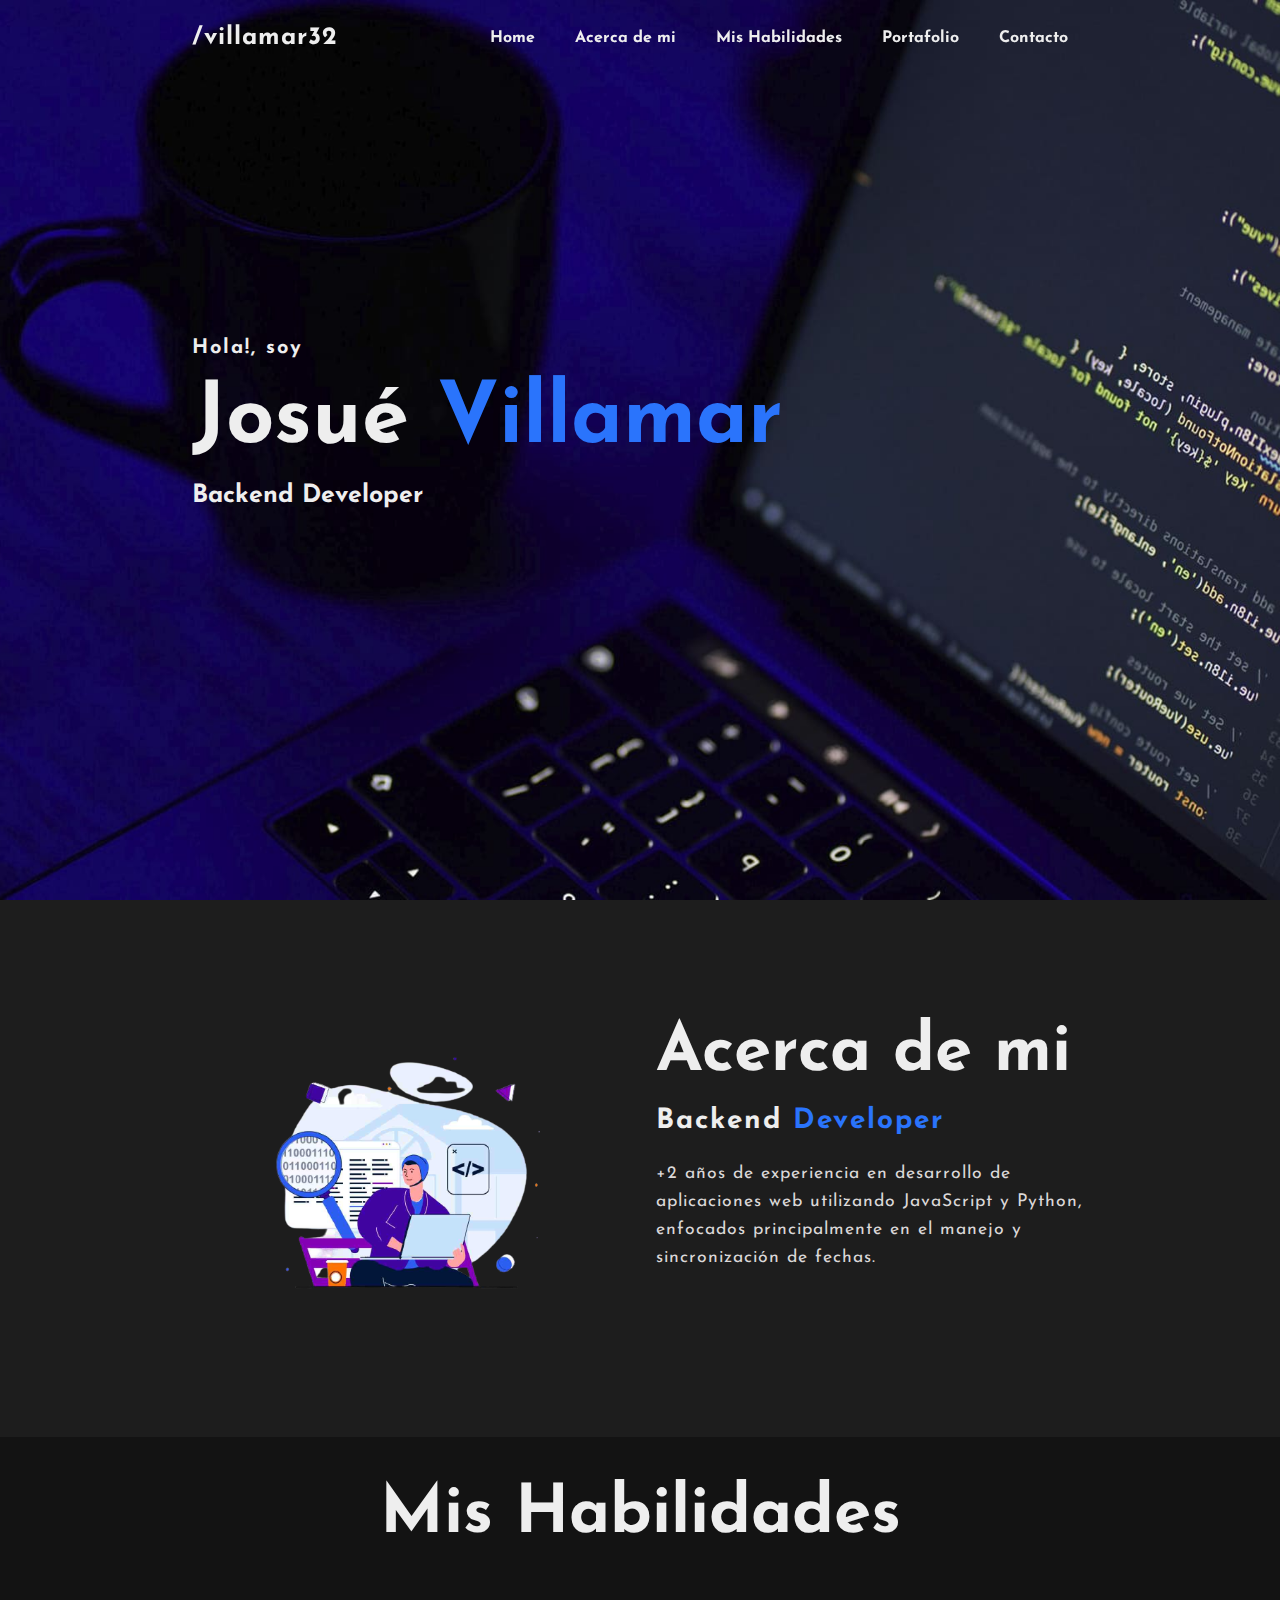
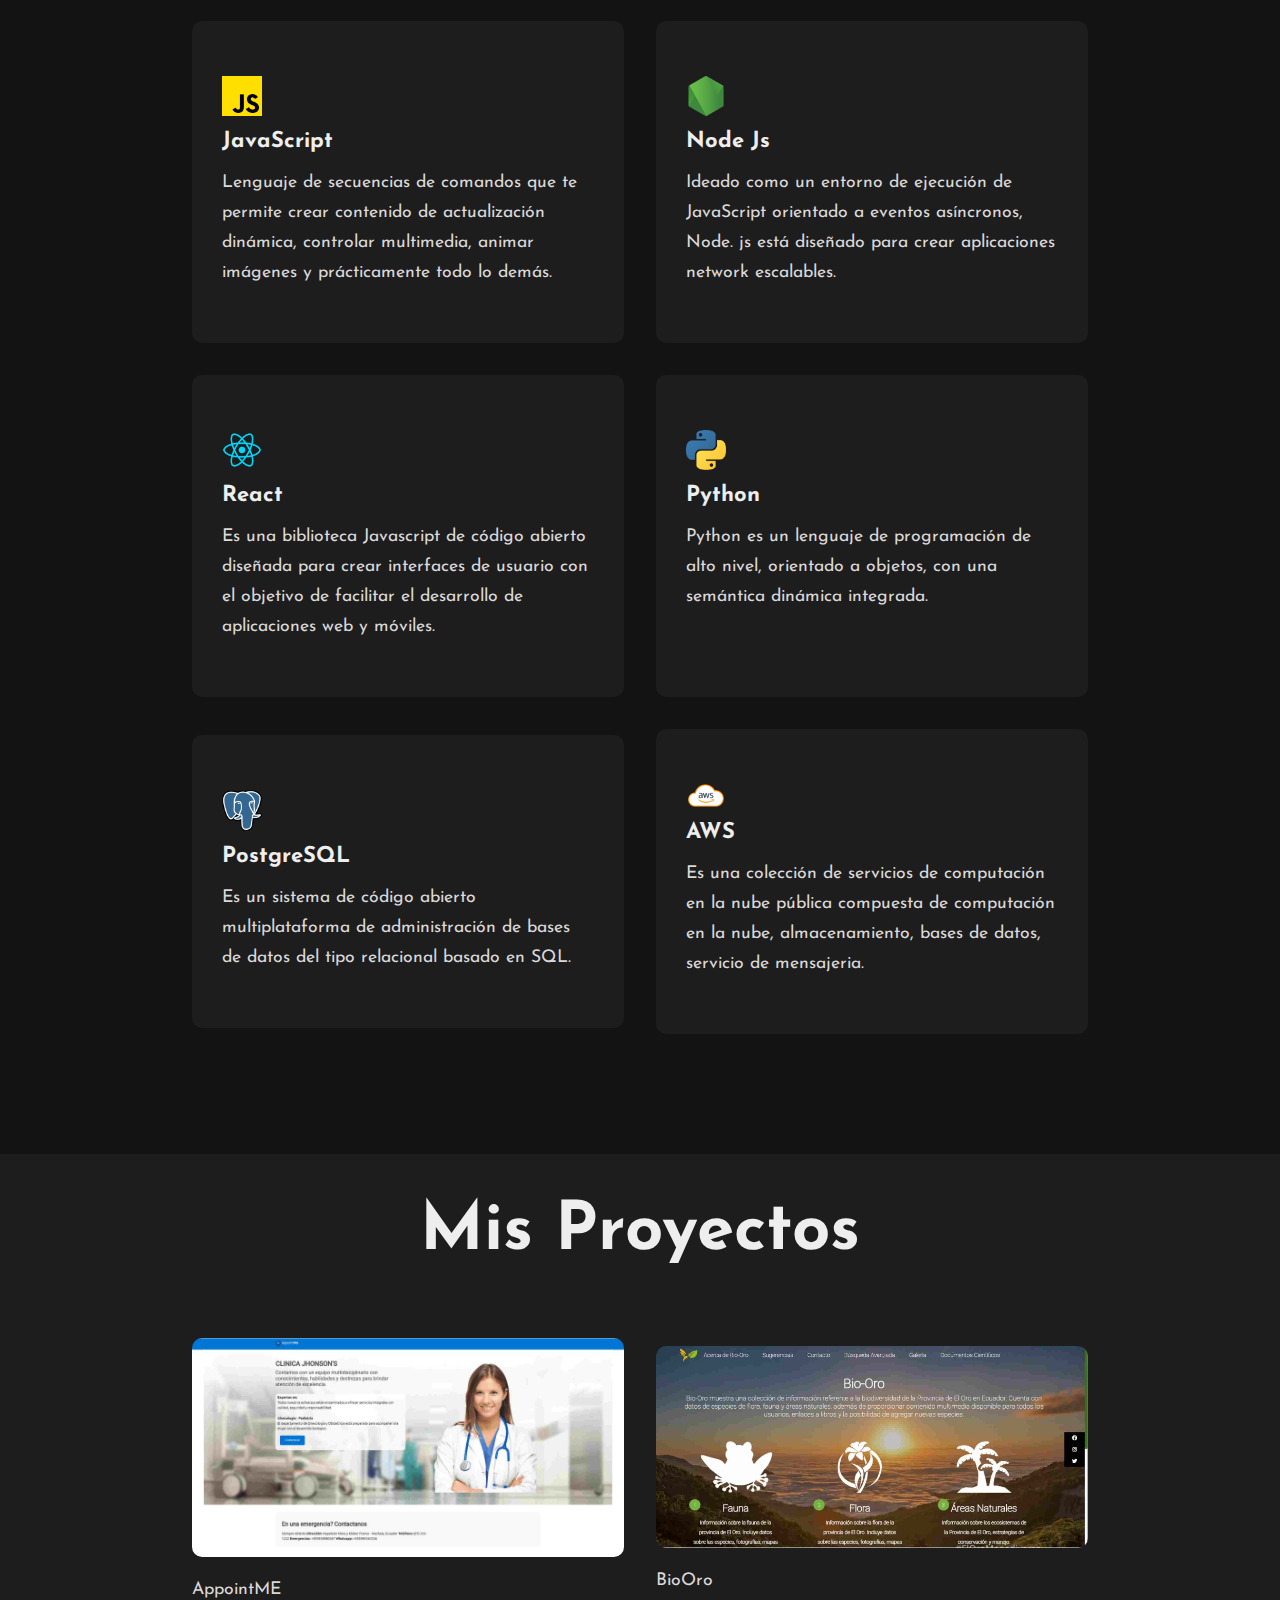
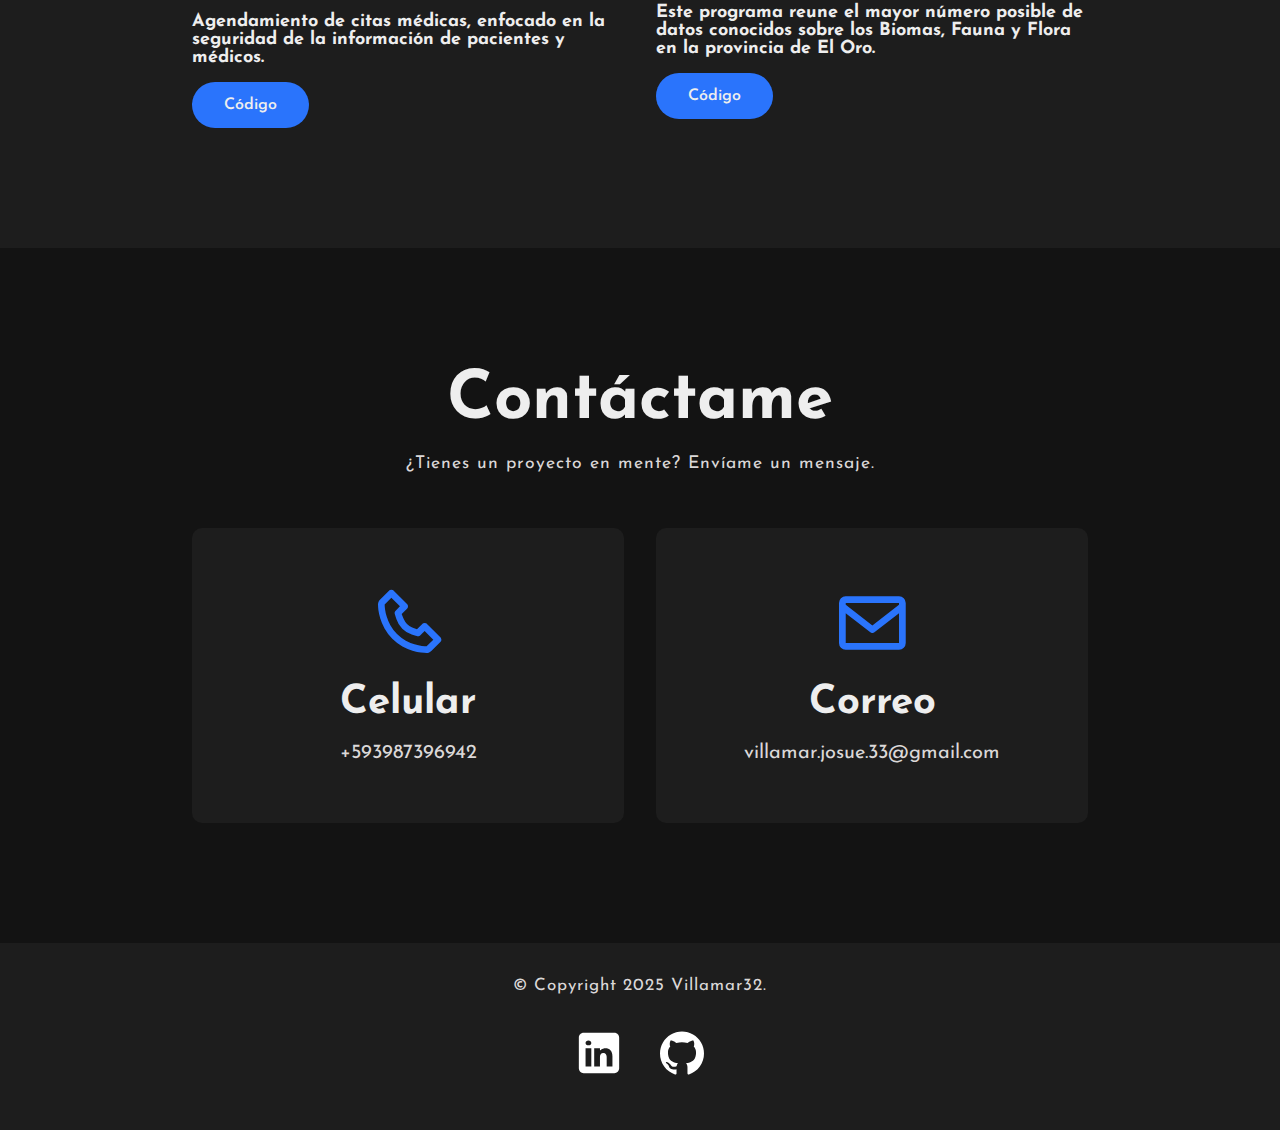
<file: index.html>
<!DOCTYPE html>
<html lang="es">

<head>
    <meta charset="UTF-8">
    <meta http-equiv="X-UA-Compatible" content="IE=edge">
    <meta name="description" content="Desarrollador Web Backend, JS, Python y AWS">
    <meta name="keywords" content="Josue, Villamar, Node, Django, AWS">
    <meta name="author" content="Josue Villamar Espinoza">
    <meta name="viewport" content="width=device-width, initial-scale=1.0">
    <meta NAME="Resource-type" CONTENT="Document">
    <meta NAME="robots" content="INDEX">

    <meta property="og:url" content="https://villamar32.github.io/" />
    <meta property="og:type" content="article" />
    <meta property="og:title" content="Josué Villamar Espinoza" />
    <meta property="og:description" content="Desarrollador Web Backend, JS, Python y AWS" />
    <meta property="og:image" content="https://villamar32.github.io/assest/img/screenshot_2.jpg" />
    <meta property="og:image:alt" content="Captura principal">

    <title>Josué Villamar Espinoza</title>
    <link rel="icon" type="image/x-icon" href="assest/img/icono.png" />
    <link rel="stylesheet" href="assest/css/styles.css">
    <link rel="stylesheet" href="https://unpkg.com/boxicons@latest/css/boxicons.min.css">
    <link rel="preconnect" href="https://fonts.googleapis.com">
    <link rel="preconnect" href="https://fonts.gstatic.com" crossorigin>
    <link href="https://fonts.googleapis.com/css2?family=Josefin+Sans:wght@100;200;300;400;500;600;700&display=swap"
        rel="stylesheet">
</head>

<body>
    <header>
        <a href="#home" class="logo">/villamar32</a>
        <div class="bx bx-menu" id="menu-icon"></div>
        <ul class="navbar">
            <li><a href="#home">Home</a></li>
            <li><a href="#about">Acerca de mi</a></li>
            <li><a href="#skills">Mis Habilidades</a></li>
            <li><a href="#portfolio">Portafolio</a></li>
            <li><a href="#contact">Contacto</a></li>
        </ul>
    </header>
    <section class="home" id="home">
        <div class="home-text">
            <h4>Hola!, soy</h4>
            <h1>Josué <span>Villamar</span></h1>
            <h3>Backend Developer</h3>
        </div>
        </div>
    </section>
    <section class="about" id="about">
        <div class="about-img">
            <img src="./assest/img/about.svg" alt="foto">
        </div>
        <div class="about-text">
            <h2>Acerca de mi</h2>
            <h5>Backend <span>Developer</span></h5>
            <p>+2 años de experiencia en desarrollo de aplicaciones web utilizando JavaScript y Python, enfocados
                principalmente en el
                manejo y
                sincronización de fechas.
            </p>
        </div>
    </section>
    <section class="services" id="skills">
        <div class="center">
            <h2>Mis Habilidades</h2>
        </div>
        <div class="service-content">

            <div class="row">
                <img src="./assest/img/js.png" alt="js">
                <h3>JavaScript</h3>
                <p>Lenguaje de secuencias de comandos que te permite crear contenido de actualización dinámica,
                    controlar
                    multimedia, animar imágenes y prácticamente todo lo demás.</p>
            </div>

            <div class="row">
                <img src="./assest/img/nodejs.png" alt="node">
                <h3>Node Js</h3>
                <p>Ideado como un entorno de ejecución de JavaScript orientado a eventos asíncronos, Node. js está
                    diseñado para
                    crear
                    aplicaciones network escalables.</p>
            </div>
            <div class="row">
                <img src="./assest/img/react.webp" alt="react">
                <h3>React</h3>
                <p>Es una biblioteca Javascript de código abierto diseñada para crear interfaces de usuario con el
                    objetivo de facilitar el desarrollo de aplicaciones web y móviles.</p>
            </div>
            <div class="row">
                <img src="./assest/img/python.png" alt="python">
                <h3>Python</h3>
                <p>Python es un lenguaje de programación de alto nivel, orientado a objetos, con una semántica dinámica
                    integrada. <br><br></p>
            </div>
            <div class="row">
                <img src="./assest/img/postgresql.png" alt="git">
                <h3>PostgreSQL</h3>
                <p>Es un sistema de código abierto multiplataforma de administración de bases de datos del tipo
                    relacional basado en SQL.</p>
            </div>

            <div class="row">
                <img src="./assest/img/aws.png" alt="aws">
                <h3>AWS</h3>
                <p>Es una colección de servicios de computación en la nube pública compuesta
                    de computación en la nube, almacenamiento, bases de datos, servicio de mensajeria.</p>
            </div>
        </div>
    </section>
    <section class="portfolio" id="portfolio">
        <div class="center">
            <h2>Mis Proyectos</h2>
        </div>
        <div class="portfolio-content">
            <div class="box"><img src="./assest/img/one.jpg" alt="">
                <p>AppointME</p>
                <h5>Agendamiento de citas médicas, enfocado en la seguridad de la información de pacientes y médicos.
                </h5>
                <a href="https://github.com/villamar32/appointME" target="_blank" class="btn">Código</a>
            </div>
            <div class="box"><img src="./assest/img/two.jpg" alt="">
                <p>BioOro</p>
                <h5>Este programa reune el mayor número posible de datos conocidos sobre los Biomas, Fauna y Flora en la
                    provincia de El Oro.</h5>
                <a href="https://github.com/villamar32/bioOro" target="_blank" class="btn">Código</a>
            </div>
        </div>
    </section>
    <section class="contact" id="contact">
        <div class="contact-text">
            <h2>Contáctame</h2>
            <p> ¿Tienes un proyecto en mente? Envíame un mensaje.</p>
        </div>
        <div class="contact-content">
            <div class="phone-mail">
                <i class='bx bx-phone'></i>
                <h3>Celular</h3>
                <p>+593987396942</p>
            </div>
            <div class="phone-mail">
                <i class='bx bx-envelope'></i>
                <h3>Correo</h3>
                <p>villamar.josue.33@gmail.com</p>
            </div>
        </div>
    </section>
    <div class="fotter">
        <p>&copy; Copyright 2025 Villamar32. </p>
        <a href="http://linkedin.com/in/villamar32" target="_blank">
            <img src="./assest/img/linkeding.svg" alt="linkedin">
        </a>
        <a href="https://github.com/villamar32" target="_blank">
            <img src="./assest/img/github.svg" class="github" alt="github">
        </a>
    </div>

    <script src="./assest/js/script.js"></script>
</body>

</html>
</file>
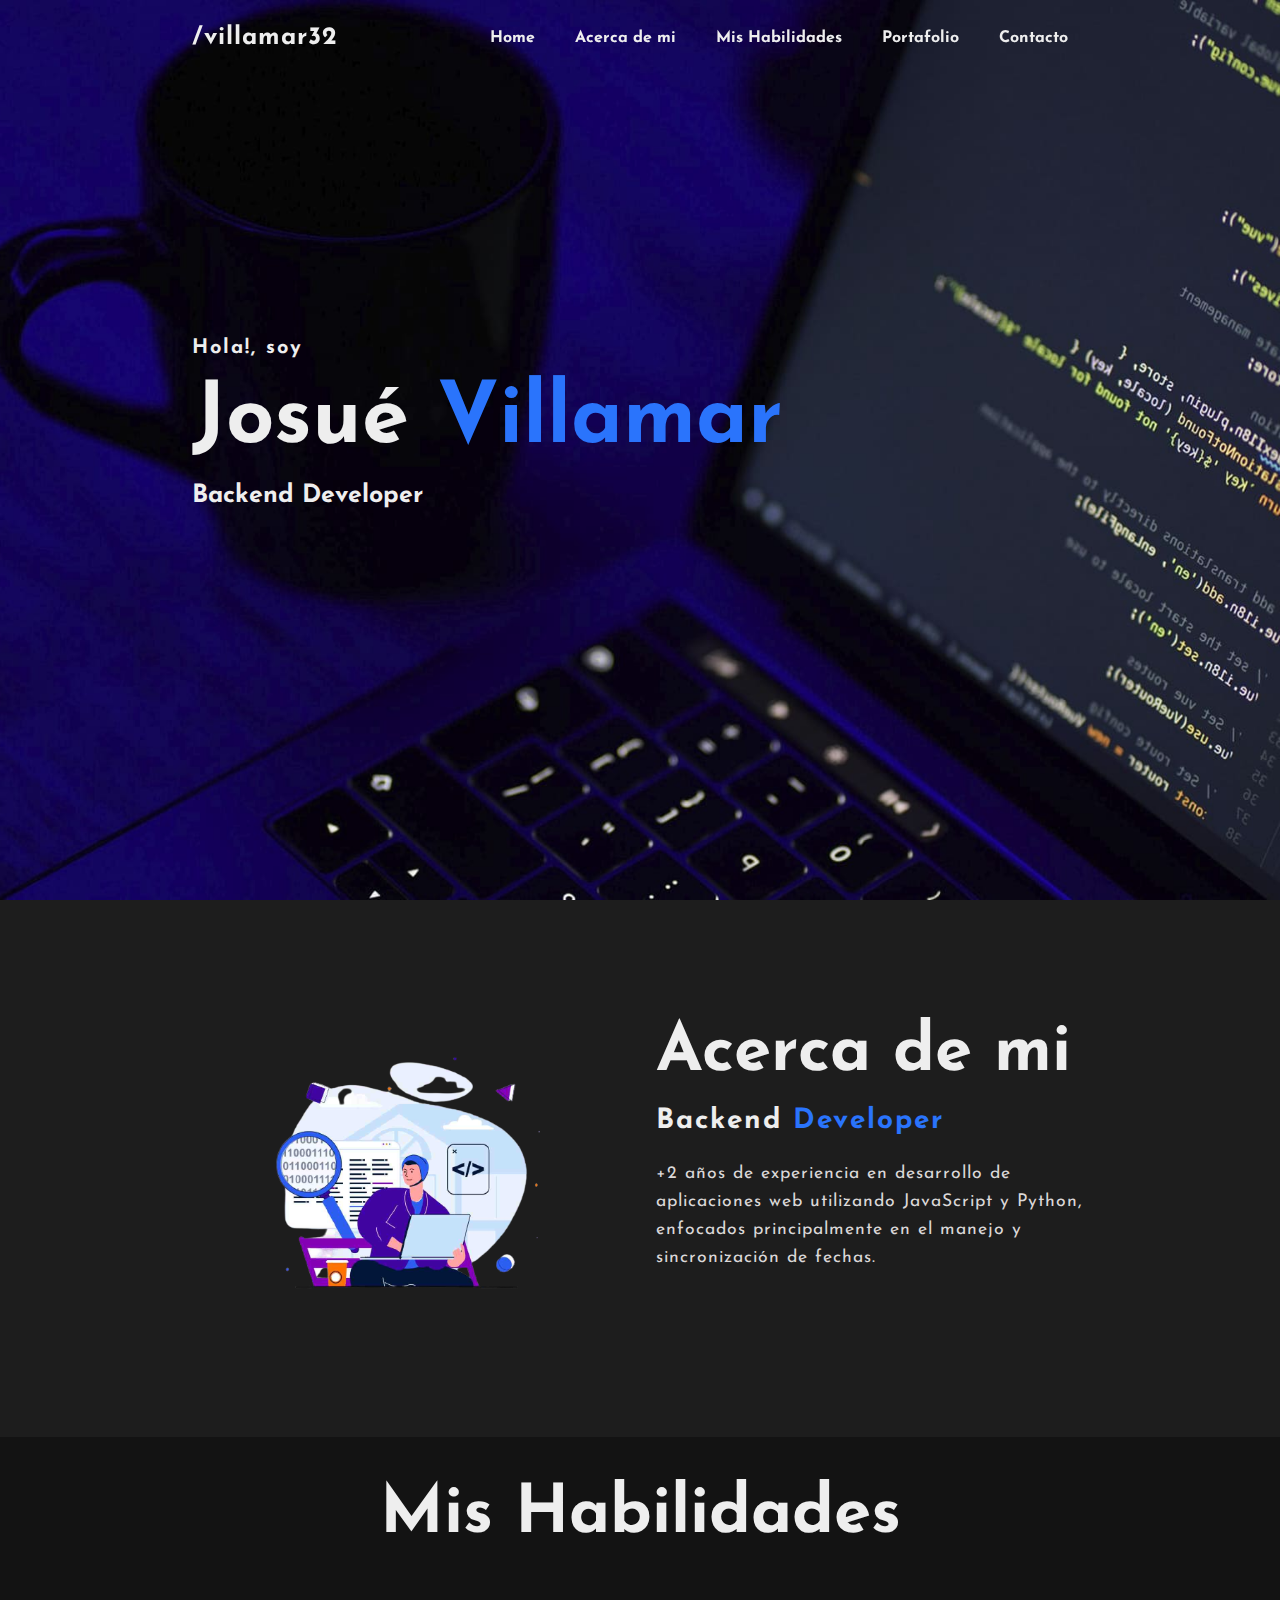
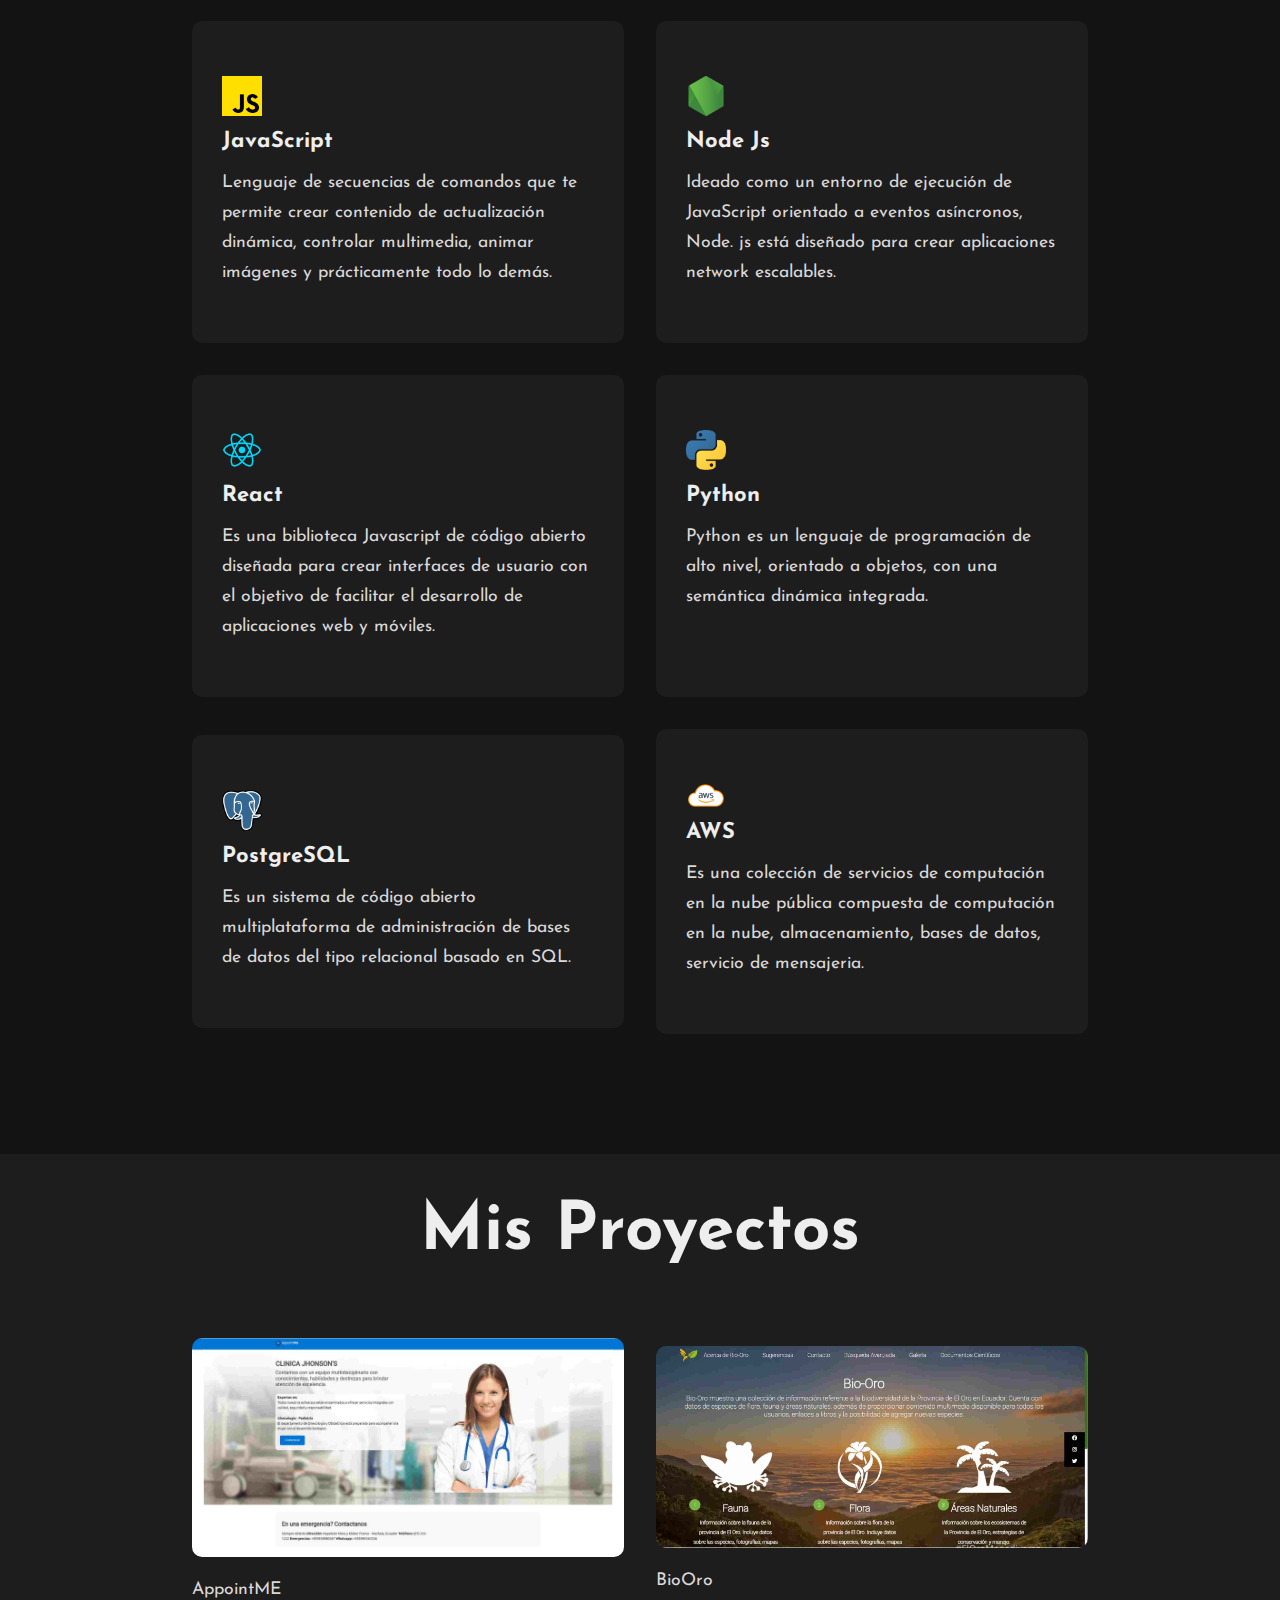
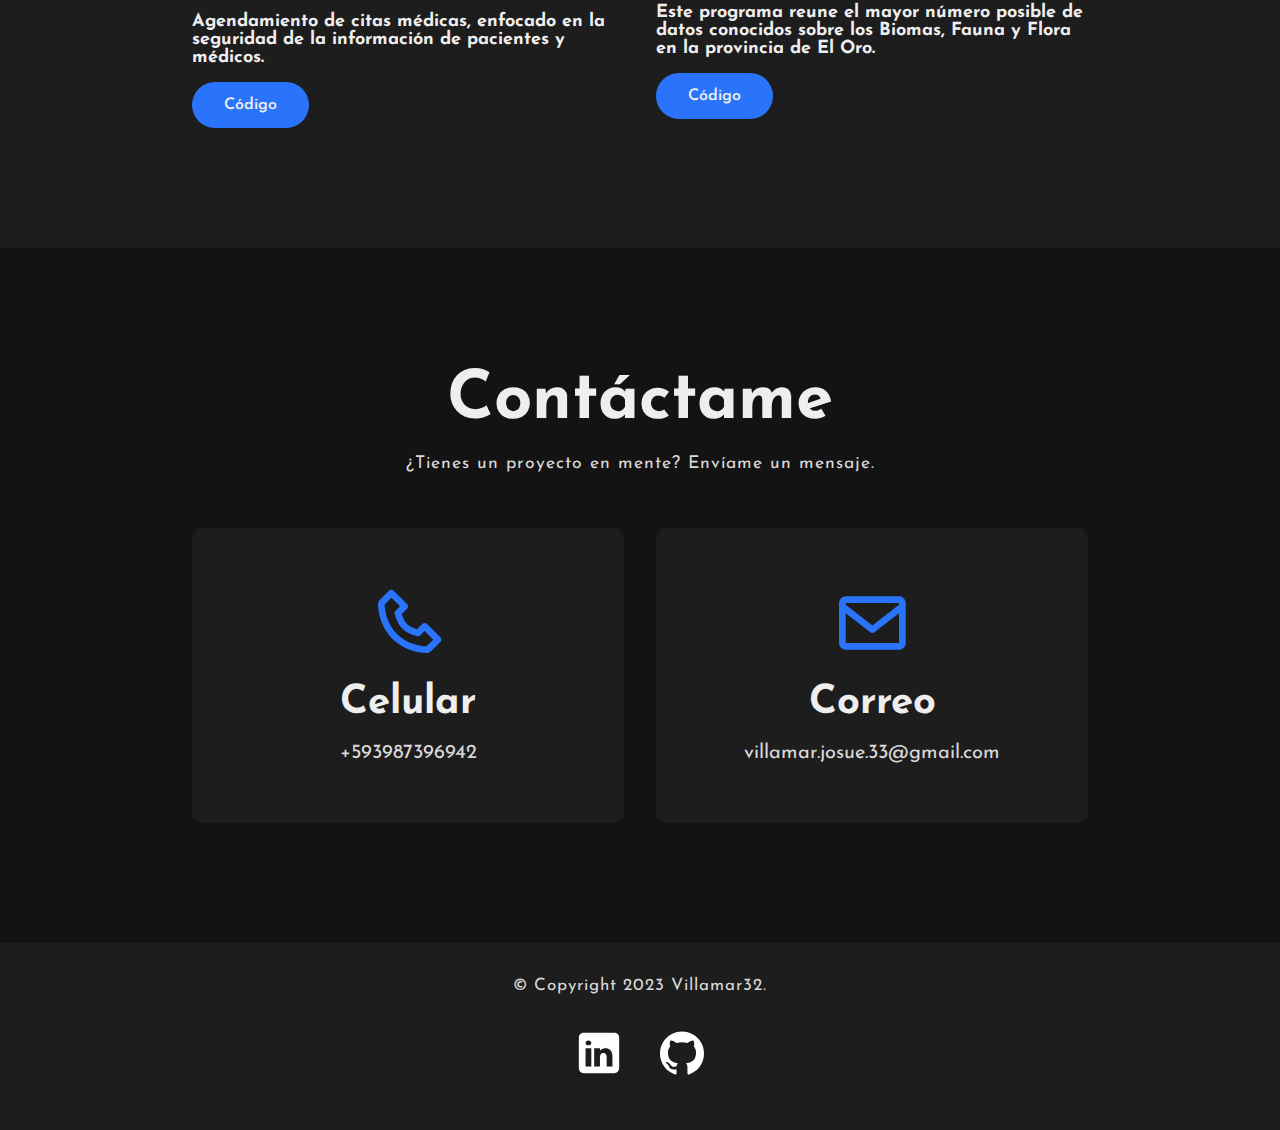
<file: index_1.html>
<!DOCTYPE html>
<html lang="es">

<head>
    <meta charset="UTF-8">
    <meta http-equiv="X-UA-Compatible" content="IE=edge">
    <meta name="description" content="Desarrollador Web Backend, JS, Python y AWS">
    <meta name="keywords" content="Josue, Villamar, Node, Django, AWS">
    <meta name="author" content="Josue Villamar Espinoza">
    <meta name="viewport" content="width=device-width, initial-scale=1.0">
    <meta NAME="Resource-type" CONTENT="Document">
    <meta NAME="robots" content="INDEX">

    <meta property="og:url" content="https://josuevillamar.net/" />
    <meta property="og:type" content="article" />
    <meta property="og:title" content="Josué Villamar Espinoza" />
    <meta property="og:description" content="Desarrollador Web Backend, JS, Python y AWS" />
    <meta property="og:image" content="https://josuevillamar.net/assest/img/screenshot_1.jpg" />
    <meta property="og:image:alt" content="Captura principal">

    <title>Josué Villamar Espinoza</title>
    <link rel="icon" type="image/x-icon" href="assest/img/icono.png" />
    <link rel="stylesheet" href="assest/css/styles.css">
    <link rel="stylesheet" href="https://unpkg.com/boxicons@latest/css/boxicons.min.css">
    <link rel="preconnect" href="https://fonts.googleapis.com">
    <link rel="preconnect" href="https://fonts.gstatic.com" crossorigin>
    <link href="https://fonts.googleapis.com/css2?family=Josefin+Sans:wght@100;200;300;400;500;600;700&display=swap"
        rel="stylesheet">
</head>

<body>
    <header>
        <a href="#home" class="logo">/villamar32</a>
        <div class="bx bx-menu" id="menu-icon"></div>
        <ul class="navbar">
            <li><a href="#home">Home</a></li>
            <li><a href="#about">Acerca de mi</a></li>
            <li><a href="#skills">Mis Habilidades</a></li>
            <li><a href="#portfolio">Portafolio</a></li>
            <li><a href="#contact">Contacto</a></li>
        </ul>
    </header>
    <section class="home" id="home">
        <div class="home-text">
            <h4>Hola!, soy</h4>
            <h1>Josué <span>Villamar</span></h1>
            <h3>Backend Developer</h3>
        </div>
        </div>
    </section>
    <section class="about" id="about">
        <div class="about-img">
            <img src="./assest/img/about.svg" alt="foto">
        </div>
        <div class="about-text">
            <h2>Acerca de mi</h2>
            <h5>Backend <span>Developer</span></h5>
            <p>+2 años de experiencia en desarrollo de aplicaciones web utilizando JavaScript y Python, enfocados
                principalmente en el
                manejo y
                sincronización de fechas.
            </p>
        </div>
    </section>
    <section class="services" id="skills">
        <div class="center">
            <h2>Mis Habilidades</h2>
        </div>
        <div class="service-content">

            <div class="row">
                <img src="./assest/img/js.png" alt="js">
                <h3>JavaScript</h3>
                <p>Lenguaje de secuencias de comandos que te permite crear contenido de actualización dinámica,
                    controlar
                    multimedia, animar imágenes y prácticamente todo lo demás.</p>
            </div>

            <div class="row">
                <img src="./assest/img/nodejs.png" alt="node">
                <h3>Node Js</h3>
                <p>Ideado como un entorno de ejecución de JavaScript orientado a eventos asíncronos, Node. js está
                    diseñado para
                    crear
                    aplicaciones network escalables.</p>
            </div>
            <div class="row">
                <img src="./assest/img/react.webp" alt="react">
                <h3>React</h3>
                <p>Es una biblioteca Javascript de código abierto diseñada para crear interfaces de usuario con el
                    objetivo de facilitar el desarrollo de aplicaciones web y móviles.</p>
            </div>
            <div class="row">
                <img src="./assest/img/python.png" alt="python">
                <h3>Python</h3>
                <p>Python es un lenguaje de programación de alto nivel, orientado a objetos, con una semántica dinámica
                    integrada. <br><br></p>
            </div>
            <div class="row">
                <img src="./assest/img/postgresql.png" alt="git">
                <h3>PostgreSQL</h3>
                <p>Es un sistema de código abierto multiplataforma de administración de bases de datos del tipo
                    relacional basado en SQL.</p>
            </div>

            <div class="row">
                <img src="./assest/img/aws.png" alt="aws">
                <h3>AWS</h3>
                <p>Es una colección de servicios de computación en la nube pública compuesta
                    de computación en la nube, almacenamiento, bases de datos, servicio de mensajeria.</p>
            </div>
        </div>
    </section>
    <section class="portfolio" id="portfolio">
        <div class="center">
            <h2>Mis Proyectos</h2>
        </div>
        <div class="portfolio-content">
            <div class="box"><img src="./assest/img/one.jpg" alt="">
                <p>AppointME</p>
                <h5>Agendamiento de citas médicas, enfocado en la seguridad de la información de pacientes y médicos.
                </h5>
                <a href="https://github.com/villamar32/appointME" target="_blank" class="btn">Código</a>
            </div>
            <div class="box"><img src="./assest/img/two.jpg" alt="">
                <p>BioOro</p>
                <h5>Este programa reune el mayor número posible de datos conocidos sobre los Biomas, Fauna y Flora en la
                    provincia de El Oro.</h5>
                <a href="https://github.com/villamar32/bioOro" target="_blank" class="btn">Código</a>
            </div>
        </div>
    </section>
    <section class="contact" id="contact">
        <div class="contact-text">
            <h2>Contáctame</h2>
            <p> ¿Tienes un proyecto en mente? Envíame un mensaje.</p>
        </div>
        <div class="contact-content">
            <div class="phone-mail">
                <i class='bx bx-phone'></i>
                <h3>Celular</h3>
                <p>+593987396942</p>
            </div>
            <div class="phone-mail">
                <i class='bx bx-envelope'></i>
                <h3>Correo</h3>
                <p>villamar.josue.33@gmail.com</p>
            </div>
        </div>
    </section>
    <div class="fotter">
        <p>&copy; Copyright 2023 Villamar32. </p>
        <a href="http://linkedin.com/in/villamar32" target="_blank">
            <img src="./assest/img/linkeding.svg" alt="linkedin">
        </a>
        <a href="https://github.com/villamar32" target="_blank">
            <img src="./assest/img/github.svg" class="github" alt="github">
        </a>
    </div>

    <script src="./assest/js/script.js"></script>
</body>

</html>
</file>
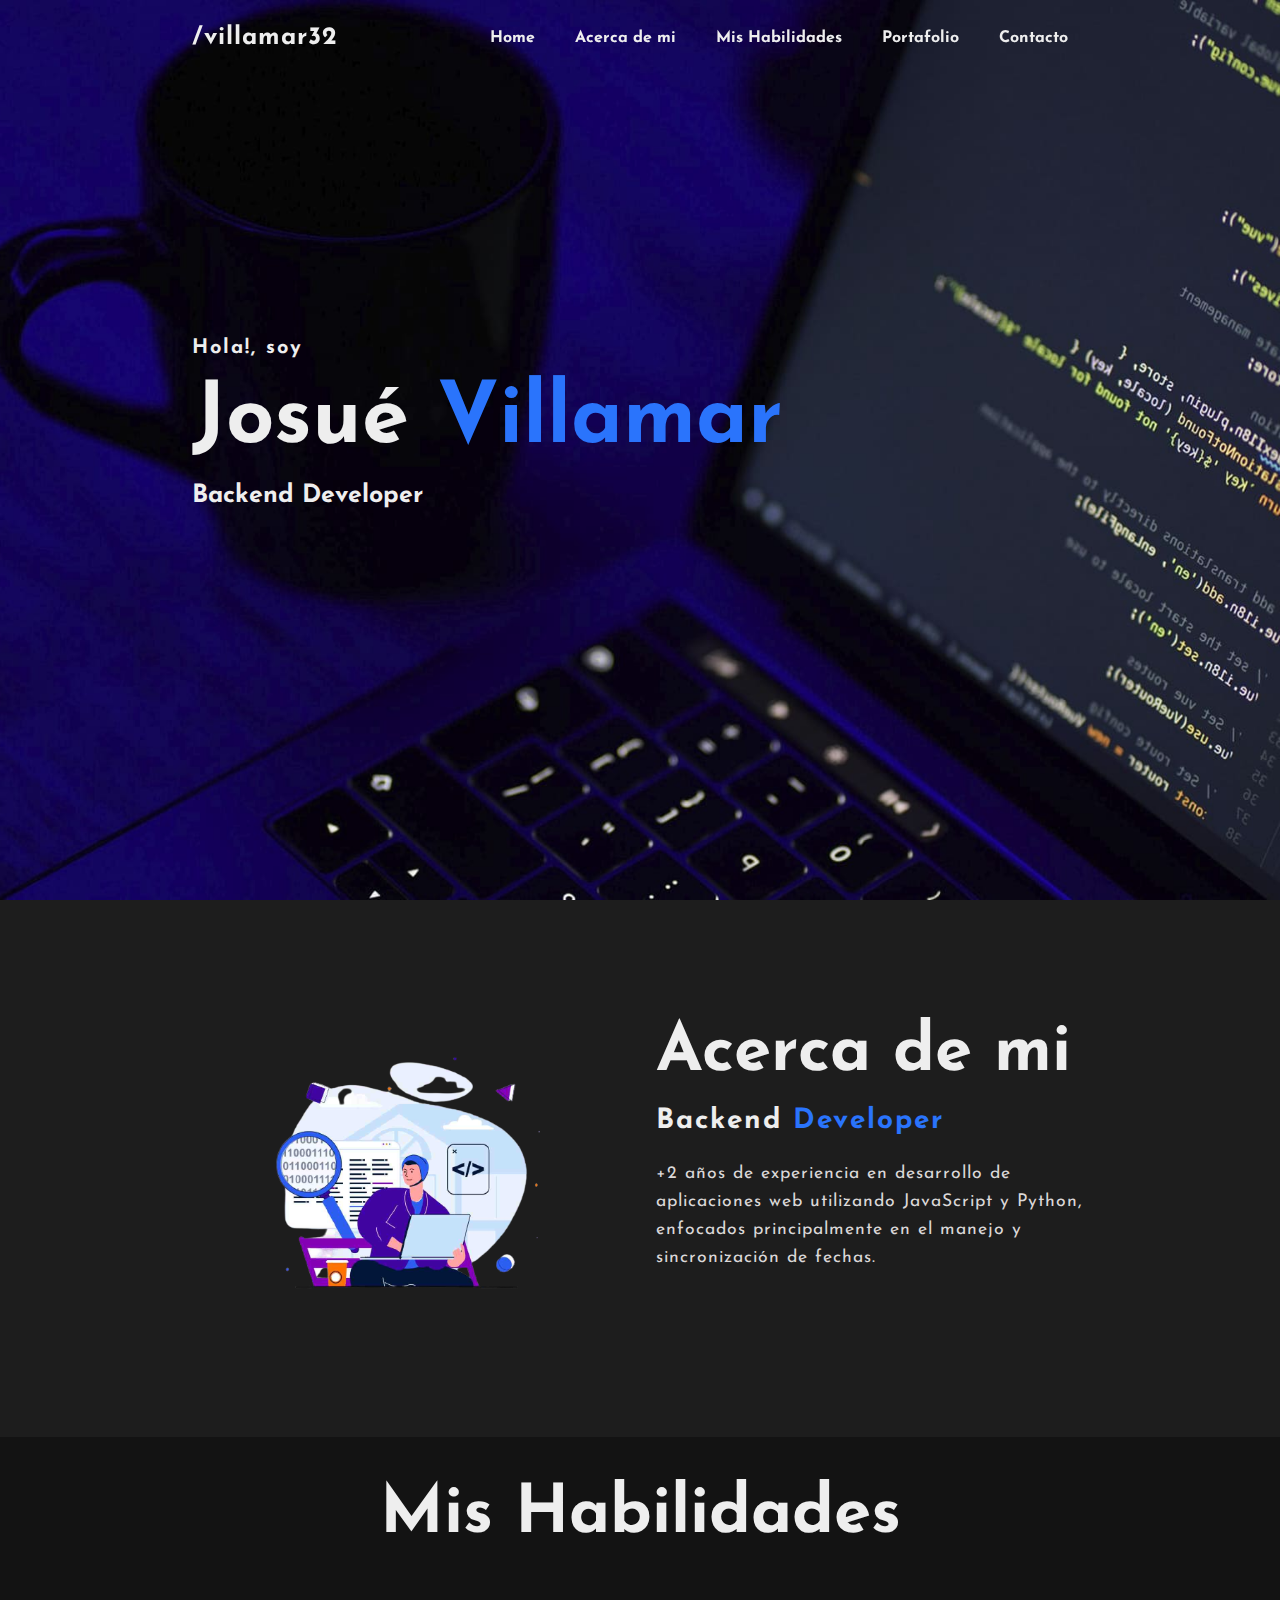
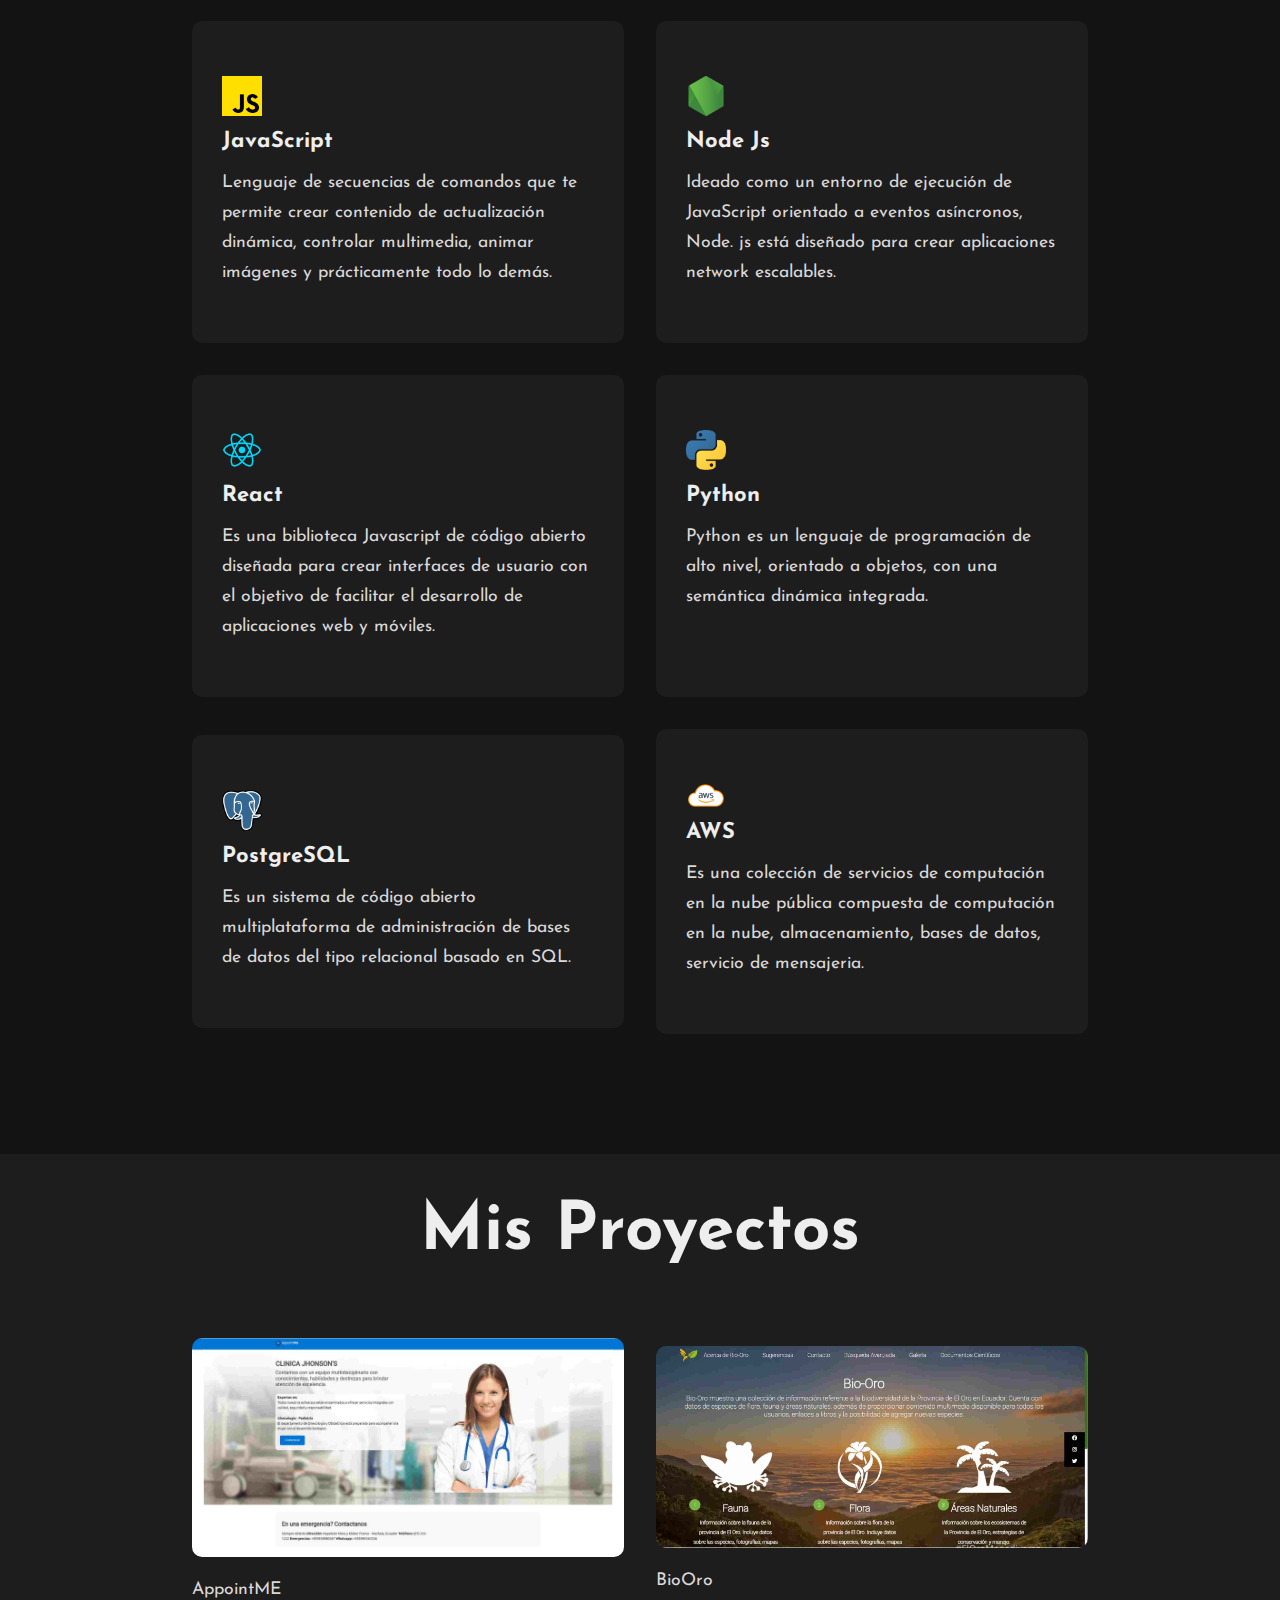
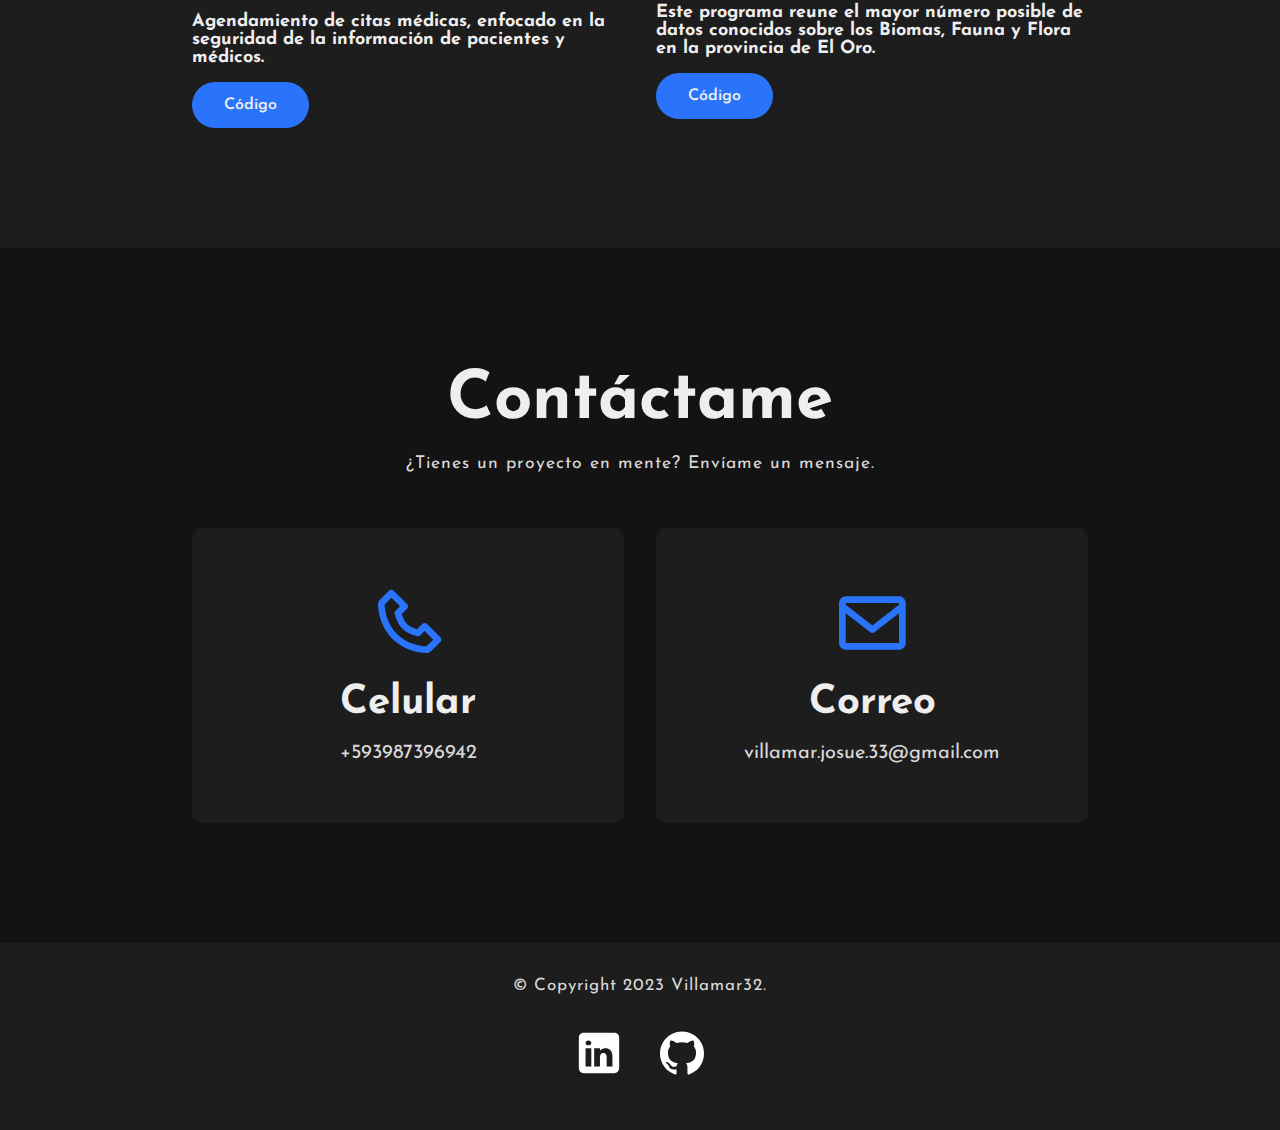
<file: indexCopy.html>
<!DOCTYPE html>
<html lang="es">

<head>
    <meta charset="UTF-8">
    <meta http-equiv="X-UA-Compatible" content="IE=edge">
    <meta name="description" content="Desarrollador Web Backend, JS, Python y AWS">
    <meta name="keywords" content="Josue, Villamar, Node, Django, AWS">
    <meta name="author" content="Josue Villamar Espinoza">
    <meta name="viewport" content="width=device-width, initial-scale=1.0">
    <meta NAME="Resource-type" CONTENT="Document">
    <meta NAME="robots" content="INDEX">

    <meta property="og:url" content="https://josuevillamar.net/" />
    <meta property="og:type" content="article" />
    <meta property="og:title" content="Josué Villamar Espinoza" />
    <meta property="og:description" content="Desarrollador Web Backend, JS, Python y AWS" />
    <meta property="og:image" content="https://josuevillamar.net/assest/img/screenshot_2.jpg" />
    <meta property="og:image:alt" content="Captura principal">

    <title>Josué Villamar Espinoza</title>
    <link rel="icon" type="image/x-icon" href="assest/img/icono.png" />
    <link rel="stylesheet" href="assest/css/styles.css">
    <link rel="stylesheet" href="https://unpkg.com/boxicons@latest/css/boxicons.min.css">
    <link rel="preconnect" href="https://fonts.googleapis.com">
    <link rel="preconnect" href="https://fonts.gstatic.com" crossorigin>
    <link href="https://fonts.googleapis.com/css2?family=Josefin+Sans:wght@100;200;300;400;500;600;700&display=swap"
        rel="stylesheet">
</head>

<body>
    <header>
        <a href="#home" class="logo">/villamar32</a>
        <div class="bx bx-menu" id="menu-icon"></div>
        <ul class="navbar">
            <li><a href="#home">Home</a></li>
            <li><a href="#about">Acerca de mi</a></li>
            <li><a href="#skills">Mis Habilidades</a></li>
            <li><a href="#portfolio">Portafolio</a></li>
            <li><a href="#contact">Contacto</a></li>
        </ul>
    </header>
    <section class="home" id="home">
        <div class="home-text">
            <h4>Hola!, soy</h4>
            <h1>Josué <span>Villamar</span></h1>
            <h3>Backend Developer</h3>
        </div>
        </div>
    </section>
    <section class="about" id="about">
        <div class="about-img">
            <img src="./assest/img/about.svg" alt="foto">
        </div>
        <div class="about-text">
            <h2>Acerca de mi</h2>
            <h5>Backend <span>Developer</span></h5>
            <p>+2 años de experiencia en desarrollo de aplicaciones web utilizando JavaScript y Python, enfocados
                principalmente en el
                manejo y
                sincronización de fechas.
            </p>
        </div>
    </section>
    <section class="services" id="skills">
        <div class="center">
            <h2>Mis Habilidades</h2>
        </div>
        <div class="service-content">

            <div class="row">
                <img src="./assest/img/js.png" alt="js">
                <h3>JavaScript</h3>
                <p>Lenguaje de secuencias de comandos que te permite crear contenido de actualización dinámica,
                    controlar
                    multimedia, animar imágenes y prácticamente todo lo demás.</p>
            </div>

            <div class="row">
                <img src="./assest/img/nodejs.png" alt="node">
                <h3>Node Js</h3>
                <p>Ideado como un entorno de ejecución de JavaScript orientado a eventos asíncronos, Node. js está
                    diseñado para
                    crear
                    aplicaciones network escalables.</p>
            </div>
            <div class="row">
                <img src="./assest/img/react.webp" alt="react">
                <h3>React</h3>
                <p>Es una biblioteca Javascript de código abierto diseñada para crear interfaces de usuario con el
                    objetivo de facilitar el desarrollo de aplicaciones web y móviles.</p>
            </div>
            <div class="row">
                <img src="./assest/img/python.png" alt="python">
                <h3>Python</h3>
                <p>Python es un lenguaje de programación de alto nivel, orientado a objetos, con una semántica dinámica
                    integrada. <br><br></p>
            </div>
            <div class="row">
                <img src="./assest/img/postgresql.png" alt="git">
                <h3>PostgreSQL</h3>
                <p>Es un sistema de código abierto multiplataforma de administración de bases de datos del tipo
                    relacional basado en SQL.</p>
            </div>

            <div class="row">
                <img src="./assest/img/aws.png" alt="aws">
                <h3>AWS</h3>
                <p>Es una colección de servicios de computación en la nube pública compuesta
                    de computación en la nube, almacenamiento, bases de datos, servicio de mensajeria.</p>
            </div>
        </div>
    </section>
    <section class="portfolio" id="portfolio">
        <div class="center">
            <h2>Mis Proyectos</h2>
        </div>
        <div class="portfolio-content">
            <div class="box"><img src="./assest/img/one.jpg" alt="">
                <p>AppointME</p>
                <h5>Agendamiento de citas médicas, enfocado en la seguridad de la información de pacientes y médicos.
                </h5>
                <a href="https://github.com/villamar32/appointME" target="_blank" class="btn">Código</a>
            </div>
            <div class="box"><img src="./assest/img/two.jpg" alt="">
                <p>BioOro</p>
                <h5>Este programa reune el mayor número posible de datos conocidos sobre los Biomas, Fauna y Flora en la
                    provincia de El Oro.</h5>
                <a href="https://github.com/villamar32/bioOro" target="_blank" class="btn">Código</a>
            </div>
        </div>
    </section>
    <section class="contact" id="contact">
        <div class="contact-text">
            <h2>Contáctame</h2>
            <p> ¿Tienes un proyecto en mente? Envíame un mensaje.</p>
        </div>
        <div class="contact-content">
            <div class="phone-mail">
                <i class='bx bx-phone'></i>
                <h3>Celular</h3>
                <p>+593987396942</p>
            </div>
            <div class="phone-mail">
                <i class='bx bx-envelope'></i>
                <h3>Correo</h3>
                <p>villamar.josue.33@gmail.com</p>
            </div>
        </div>
    </section>
    <div class="fotter">
        <p>&copy; Copyright 2023 Villamar32. </p>
        <a href="http://linkedin.com/in/villamar32" target="_blank">
            <img src="./assest/img/linkeding.svg" alt="linkedin">
        </a>
        <a href="https://github.com/villamar32" target="_blank">
            <img src="./assest/img/github.svg" class="github" alt="github">
        </a>
    </div>

    <script src="./assest/js/script.js"></script>
</body>

</html>
</file>
<file: assest/css/styles.css>
* {
    padding: 0;
    margin: 0;
    box-sizing: border-box;
    font-family: "Josefin Sans", sans-serif;
    list-style: none;
    text-decoration: none;
    scroll-behavior: smooth;
    scroll-padding-top: 3.5rem;
}

:root {
    --bg-color: #131313;
    --secound-bg-color: #1d1d1d;
    --text-color: #eee;
    --secound-color: #dbd8d8;
    --main-color: #2a74fc;
    --big-font: 5.3rem;
    --h2-font: 4.2rem;
    --p-font: 1.1rem;
    /* ligth  */
    --bg-color-ligth: #fafafa;
    --text-color-ligth: #000;
    --text-color-ligth: #000;
    --secound-color-ligth: #222;
}


/* :root {
    --bg-color: #fafafa;
    --secound-bg-color: #f1f1f1;
    --text-color: #000;
    --secound-color: #222;
    --main-color: #1561f0;
    --big-font: 5.3rem;
    --h2-font: 4.2rem;
    --p-font: 1.1rem;
} */


body {
    background: var(--bg-color);
    color: var(--text-color);
}

header {
    position: fixed;
    width: 100%;
    top: 0;
    right: 0;
    z-index: 999;
    display: flex;
    align-items: center;
    justify-content: space-between;
    background: transparent;
    padding: 25px 15%;
    transition-duration: 0.3s;
}

.logo {
    color: var(--text-color);
    font-size: 25px;
    font-weight: bold;
    letter-spacing: 1px;
    /* margin-left: 150px; */
}

.navbar {
    display: flex;
}

.navbar li {
    position: relative;
}

.navbar a {
    color: var(--text-color);
    font-weight: bold;
    font-size: 1rem;
    padding: 10px 20px;
}

.navbar a::after {
    content: "";
    position: absolute;
    width: 0;
    height: 2px;
    background: var(--main-color);
    left: 0;
    bottom: -4px;
    transition: ease 0.4s;
}

.navbar a:hover::after {
    width: 100%;
}

#menu-icon {
    font-size: 32px;
    color: var(--text-color);
    z-index: 9999;
    cursor: pointer;
    display: none;
}

section {
    padding: 120px 15%;
}

.home {
    height: 100vh;
    width: 100%;
    background: url(../img/background.jpg);
    background-size: cover;
    background-position: center;
    position: relative;
    display: grid;
    grid-template-columns: repeat(1, 1fr);
    align-items: center;

}


/* .home-text { */
/* margin-left: 200px; */
/* } */

.home-text h1 {
    margin: 20px 0px 20px;
    font-size: var(--big-font);
}

span {
    color: var(--main-color);
}

.home-text h3 {
    font-size: 25px;
    margin-bottom: 55px;
}

.home-text h4 {
    font-size: 20px;
    letter-spacing: 2px;
}

header.sticky {
    padding: 12px 15%;
    background: #2b2b2b;
}

.sticky .navbar a::after {
    background: var(--text-color);
}

.about {
    background: var(--secound-bg-color);
    display: grid;
    grid-template-columns: repeat(2, 2fr);
    align-items: center;
    grid-gap: 2rem;
}

.about-img img {
    max-width: 100%;
    width: 800px;
    height: auto;
    border-radius: 10px;
}

.about-text h2 {
    font-size: var(--h2-font);
    margin-bottom: 20px;
}

.about-text h5 {
    font-size: 28px;
    margin-bottom: 25px;
    letter-spacing: 2px;
}

.about-text p {
    color: var(--secound-color);
    letter-spacing: 1px;
    line-height: 28px;
    max-width: 590px;
    font-size: var(--p-font);
    margin-bottom: 45px;
}

.btn {
    display: inline-block;
    background: var(--main-color);
    color: var(--text-color);
    border: 2px solid transparent;
    font-weight: 600;
    padding: 13px 30px;
    border-radius: 30px;
    transition: ease 0.35s;
}

.btn:hover {
    transform: translateY(-8px);
    border: 2px solid var(--main-color);
    background: transparent;
}

.services {
    background: var(--bg-color);
    padding-top: 5vh;
}

.center {
    text-align: center;
}

.center h2 {
    font-size: var(--h2-font);
    margin-bottom: 15px;
}

.center p {
    color: var(--secound-color);
    letter-spacing: 1px;
    line-height: 28px;
    font-size: var(--p-font);
}

.service-content {
    display: grid;
    grid-template-columns: repeat(auto-fit, minmax(370px, auto));
    grid-gap: 2rem;
    align-items: center;
    margin-top: 4.5rem;
}

.row {
    background: var(--secound-bg-color);
    padding: 55px 30px;
    border-radius: 10px;
    cursor: pointer;
    transition: all 0.35s;
}

.row img {
    width: 40px;
    margin-bottom: 10px;
}

.row h3 {
    color: var(--text-color);
    font-size: 22px;
    font-weight: 700;
    margin-bottom: 15px;
}

.row p {
    color: var(--secound-color);
    line-height: 30px;
    font-size: var(--p-font);
}

.row:hover {
    transform: translateY(-8px);
}

.portfolio {
    background: var(--secound-bg-color);
    padding-top: 5vh;
}

.portfolio-content {
    display: grid;
    grid-template-columns: repeat(auto-fit, minmax(370px, auto));
    grid-gap: 2rem;
    align-items: center;
    margin-top: 4.5rem;
    cursor: pointer;
}

.box img {
    max-width: 100%;
    width: 500px;
    height: auto;
    border-radius: 10px;
    margin-bottom: 20px;
    transition: all 0.3s;
}

.box p {
    color: var(--secound-color);
    font-size: var(--p-font);
    margin-bottom: 15px;
}

.box h5 {
    color: var(--text-color);
    font-size: 18px;
    font-weight: 700;
    margin-bottom: 15px;
}

.box img:hover {
    transform: scale(1.1);
}

.contact {
    background: var(--bg-color);
}

.contact-text {
    text-align: center;
}

.contact-text h2 {
    font-size: var(--h2-font);
    margin-bottom: 15px;
}

.contact-text p {
    color: var(--secound-color);
    letter-spacing: 1px;
    line-height: 28px;
    font-size: var(--p-font);
}

.contact-content {
    display: grid;
    grid-template-columns: repeat(auto-fit, minmax(370px, auto));
    grid-gap: 2rem;
    align-items: center;
    margin-top: 0rem;
}

.phone-mail {
    display: grid;
    justify-content: center;
    margin-top: 50px;
    background: var(--secound-bg-color);
    padding: 55px 30px;
    border-radius: 10px;
    cursor: pointer;
    transition: all 0.35s;
}

.phone-mail i {
    display: flex;
    justify-content: center;
    color: var(--main-color);
    margin-bottom: 20px;
    font-size: 5rem;
}

.phone-mail h3 {
    display: flex;
    justify-content: center;
    color: var(--text-color);
    font-size: 40px;
    font-weight: 700;
    margin-bottom: 15px;
}

.phone-mail p {
    color: var(--secound-color);
    line-height: 30px;
    font-size: 20px;
}

.phone-mail:hover {
    transform: translateY(-8px);
}

.fotter {
    text-align: center;
    background: var(--secound-bg-color);
    padding: 34px;

}

.fotter p {
    font-size: 17px;
    color: var(--secound-color);
    letter-spacing: 1px;
    padding-bottom: 20px;
}

.fotter img {
    max-height: 48px;
    margin: 15px;
}

.fotter .github {
    max-height: 44px;
    margin: 17px;
}

body.lightmode {


    background: var(--bg-color-ligth);
    color: var(--text-color-ligth);

}

.lightmode .home {
    /* background: url(../img/background.jpg); */
    /* background: url(../img/backgroundligth.jpg); */
    /* background-size: cover; */
    /* background-image: none; */

    /* background: radial-gradient(circle, rgba(12,9,64,1) 0%, rgba(255,255,255,1) 94%); */

    /* linear-gradient(white, black), */
    background:
        linear-gradient(to right, rgba(255, 255, 255, 1), rgba(12, 9, 64, 1)),
        url(../img/background.jpg);
    background-size: cover;
    background-position: center;
    background-blend-mode: hard-light;
}

.lightmode .about {
    background: var(--secound-bg-color);
}

@media (max-width: 1270px) {
    header {
        padding: 18px 4%;
        transition: 0.2s;
    }

    header.sticky {
        padding: 10px 4%;
        transition: 0.2s;
    }

    section {
        padding: 80px 4%;
        transition: 2s;
    }

    :root {
        --big-font: 4.8rem;
        --h2-font: 3.8rem;
        --p-font: 1rem;
        transition: 0.2s;
    }
}

@media (max-width: 990px) {
    .home {
        height: 85vh;
    }

    #menu-icon {
        display: initial;
    }

    .navbar {
        position: absolute;
        top: -700px;
        left: 0;
        right: 0;
        flex-direction: column;
        background: var(--bg-color);
        text-align: left;
        transition: all 0.3s;
    }

    .navbar a {
        display: block;
        padding: 1.1rem;
        margin: 1.3rem;
        border-left: 2px solid var(--text-color);
    }

    .navbar a:hover {
        background: var(--main-color);
    }

    .navbar a::after {
        display: none;
    }

    .navbar.active {
        top: 100%;
    }

    .about {
        grid-template-columns: 1fr;
    }

    .about-img {
        text-align: center;
        margin-bottom: 30px;
    }

    .about-img img {
        max-width: 100%;
        width: 800px;
        height: auto;
    }

    .box img {
        max-width: 100%;
        width: 760px;
        height: auto;
    }
}
</file>
